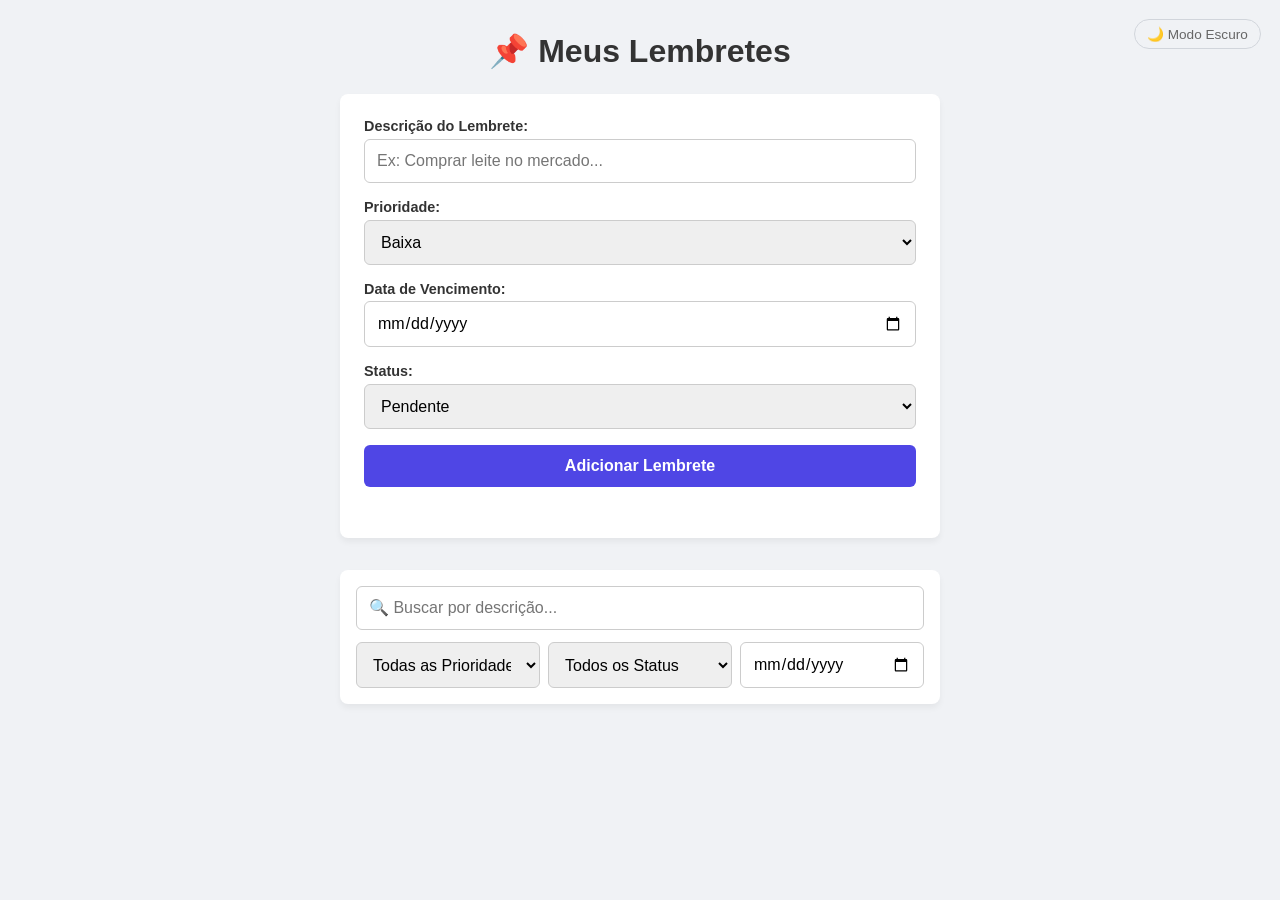
<file: index.html>
<!DOCTYPE html>
<html lang="pt-BR">
<head>
  <meta charset="UTF-8">
  <meta name="viewport" content="width=device-width, initial-scale=1.0">
  <title>Painel de Lembretes</title>
  <link rel="stylesheet" href="style.css">
</head>
<body>
  <!--Botão de tema escuro ou claro -->
  <button id="btn-theme" class="btn-theme">🌙 Modo Escuro</button>

  <main class="container">

    <h1>📌 Meus Lembretes</h1>

    <!-- Formulário de Entrada -->
    <div class="card-inputs">
      <div class="form-group">
        <label for="input-texto">Descrição do Lembrete:</label>
        <input type="text" id="input-texto" placeholder="Ex: Comprar leite no mercado...">
      </div>

      <div class="form-group">
        <label for="select-prioridade">Prioridade:</label>
        <select id="select-prioridade">
          <option value="baixa">Baixa</option>
          <option value="media">Média</option>
          <option value="alta">Alta</option>
        </select>
      </div>

      <div class="form-group">
        <label for="input-data">Data de Vencimento:</label>
        <input type="date" id="input-data">
      </div>

      <div class="form-group">
        <label for="select-status">Status:</label>
        <select id="select-status">
          <option value="Pendente">Pendente</option>
          <option value="Em Andamento">Em Andamento</option>
          <option value="Concluído">Concluído</option>
        </select>
      </div>

      <button id="btn-adicionar">Adicionar Lembrete</button>
      <p id="msg-erro" class="erro"></p>
    </div>

    <!-- Barra de Pesquisa e Filtros -->
    <div class="card-filtros">
      <input type="text" id="filtro-busca" placeholder="🔍 Buscar por descrição...">
      
      <div class="filtros-grid">
        <select id="filtro-prioridade">
          <option value="">Todas as Prioridades</option>
          <option value="baixa">Baixa</option>
          <option value="media">Média</option>
          <option value="alta">Alta</option>
        </select>

        <select id="filtro-status">
          <option value="">Todos os Status</option>
          <option value="Pendente">Pendente</option>
          <option value="Em Andamento">Em Andamento</option>
          <option value="Concluído">Concluído</option>
        </select>

        <input type="date" id="filtro-data">
      </div>
    </div>

    <!-- Container onde os cards serão gerados dinamicamente -->
    <section id="lista-lembretes" class="grid-lembretes"></section>
  </main>

  <script src="script.js"></script>
</body>
</html>
</file>
<file: style.css>
* {
  box-sizing: border-box;
  margin: 0;
  padding: 0;
  font-family: 'Segoe UI', Tahoma, Geneva, Verdana, sans-serif;
}

body {
  background-color: #f0f2f5;
  color: #333;
  padding: 2rem 1rem;
}

.container {
  max-width: 600px;
  margin: 0 auto;
}

h1 {
  text-align: center;
  margin-bottom: 1.5rem;
}

.card-inputs {
  background: #ffffff;
  padding: 1.5rem;
  border-radius: 8px;
  box-shadow: 0 4px 6px rgba(0, 0, 0, 0.05);
  margin-bottom: 2rem;
}

.form-group {
  margin-bottom: 1rem;
  display: flex;
  flex-direction: column;
}

label {
  font-size: 0.9rem;
  font-weight: 600;
  margin-bottom: 0.3rem;
}

input, select, button {
  padding: 0.75rem;
  border-radius: 6px;
  border: 1px solid #ccc;
  font-size: 1rem;
}

input:focus, select:focus {
  outline: none;
  border-color: #4f46e5;
}

button {
  background-color: #4f46e5;
  color: white;
  border: none;
  font-weight: bold;
  cursor: pointer;
  width: 100%;
  transition: background 0.2s;
}

button:hover {
  background-color: #4338ca;
}

.erro {
  color: #ef4444;
  font-size: 0.85rem;
  margin-top: 0.5rem;
  min-height: 1.2rem;
}

/* Grid de Lembretes Gerados Dinamicamente */
.grid-lembretes {
  display: flex;
  flex-direction: column;
  gap: 1rem;
}

.card-item {
  background: #ffffff;
  padding: 1rem;
  border-radius: 6px;
  border-left: 6px solid #ccc;
  display: flex;
  justify-content: space-between;
  align-items: center;
  box-shadow: 0 2px 4px rgba(0, 0, 0, 0.05);
}

/* Card de Filtros */
.card-filtros {
  background: #ffffff;
  padding: 1rem;
  border-radius: 8px;
  box-shadow: 0 4px 6px rgba(0, 0, 0, 0.05);
  margin-bottom: 1.5rem;
  display: flex;
  flex-direction: column;
  gap: 0.75rem;
}

.filtros-grid {
  display: grid;
  grid-template-columns: repeat(auto-fit, minmax(130px, 1fr));
  gap: 0.5rem;
}

/* Suporte ao Modo Escuro para os Filtros */
body.dark-mode .card-filtros {
  background-color: #1e1e1e;
  box-shadow: 0 4px 6px rgba(0, 0, 0, 0.4);
}


/* Detalhes do Lembrete */
.card-item small {
  display: block;
  margin-top: 4px;
  color: #555;
  font-size: 0.85rem;
}

/* Estilos dinâmicos baseados na prioridade */
.card-item.alta { border-left-color: #ef4444; }
.card-item.media { border-left-color: #f59e0b; }
.card-item.baixa { border-left-color: #10b981; }

.btn-deletar {
  background: #fee2e2;
  color: #ef4444;
  border: none;
  padding: 0.4rem 0.8rem;
  border-radius: 4px;
  cursor: pointer;
  width: auto;
}

.btn-deletar:hover {
  background: #fca5a5;
}
.btn-editar {
  background: #21c8e2;
  color: #322ff6;
  border: none;
  padding: 0.4rem 0.8rem;
  border-radius: 4px;
  cursor: pointer;
  width: auto;
}
.btn-editar:hover {
  background: #21c8e2;
}
.botoes {
    display: flex;
    gap: 10px;
    align-items: center;
}

/* --------- MODO ESCURO --------- */

/* Estilo do botão do tema */
.btn-theme {
  position: fixed;
  top: 1.2rem;
  right: 1.2rem;
  z-index: 1000;
  width: auto;
  padding: 6px 12px;
  font-size: 0.85rem;
  font-weight: 500;
  color: #666;
  background: transparent;
  border: 1px solid #d1d5db;
  border-radius: 20px;
  cursor: pointer;
  transition: all 0.2s ease;
}

.btn-theme:hover {
  background-color: rgba(0, 0, 0, 0.05);
  color: #111;
  border-color: #9ca3af;
}

/* Aplica a cor escura no fundo de toda a página */
body.dark-mode {
  background-color: #121212;
  color: #f1f1f1;
}

/* Aplica o tema nos cards (formulário e lembretes gerados) */
body.dark-mode .card-inputs,
body.dark-mode .card-item {
  background-color: #1e1e1e;
  box-shadow: 0 4px 6px rgba(0, 0, 0, 0.4);
}

/* Inputs e selects no modo escuro */
body.dark-mode input,
body.dark-mode select {
  background-color: #2a2a2a;
  color: #ffffff;
  border-color: #444;
}

/* Botão de tema no modo escuro */
body.dark-mode .btn-theme {
  color: #9ca3af;
  border-color: #374151;
  background: transparent;
}
body.dark-mode .btn-theme:hover {
  background-color: rgba(255, 255, 255, 0.08);
  color: #f3f4f6;
  border-color: #4b5563;
}


body.dark-mode .card-item small {
  color: #aaa;
}

/* Inverte a cor do ícone do calendário no Modo Escuro */
body.dark-mode input[type="date"]::-webkit-calendar-picker-indicator {
  filter: invert(1);
}
</file>
